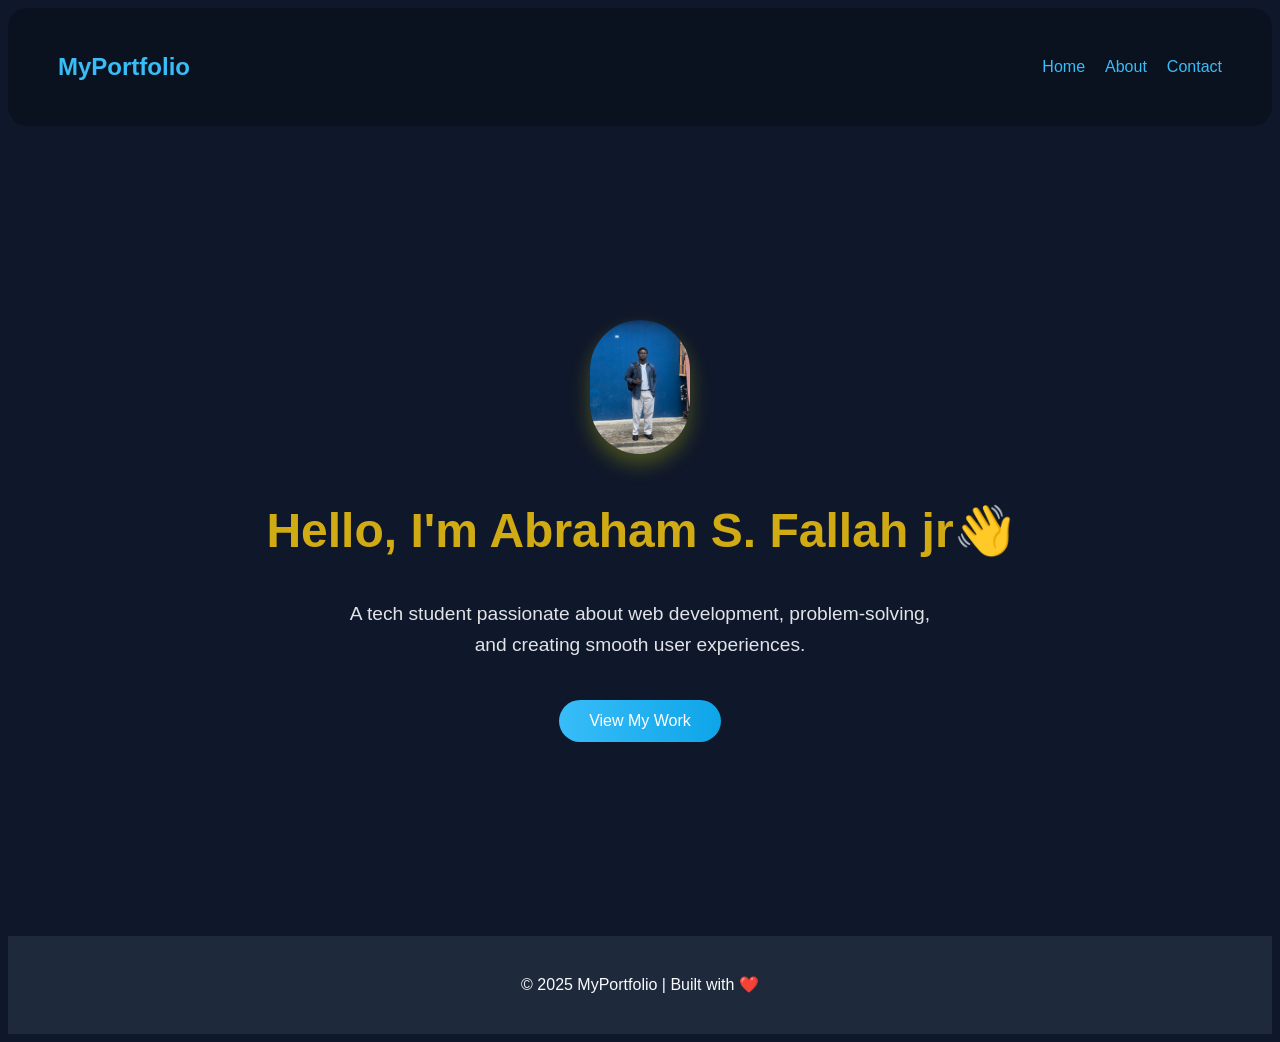
<file: index.html>
<!DOCTYPE html>
<html lang="en">
<head>
  <meta charset="UTF-8">
  <meta name="viewport" content="width=device-width, initial-scale=1.0">
  <title>My Portfolio</title>
  <link  rel="stylesheet" href="style.css">
</head>
<body>

  <!-- Navbar -->
  <nav>
    <h2>MyPortfolio</h2>
    <ul>
        <li><a href="index.html">Home</a></li>
      <li><a href="about.html">About</a></li>
      <li><a href="contact.html">Contact</a></li>
    </ul>
  </nav>

  <!-- Hero -->
  <section class="hero">
    <img src="/my image/WhatsApp Image 2025-09-10 at 19.40.12_df5ffc59.jpg">
    <h1>Hello, I'm Abraham S. Fallah jr👋</h1>
    <p>A tech student passionate about web development, problem-solving, and creating smooth user experiences.</p>
    <button class="btn">View My Work</button>
  </section>
  <!-- Footer -->
  <footer>
    <p>© 2025 MyPortfolio | Built with ❤️</p>
  </footer>

  
</body>
</html>
</file>
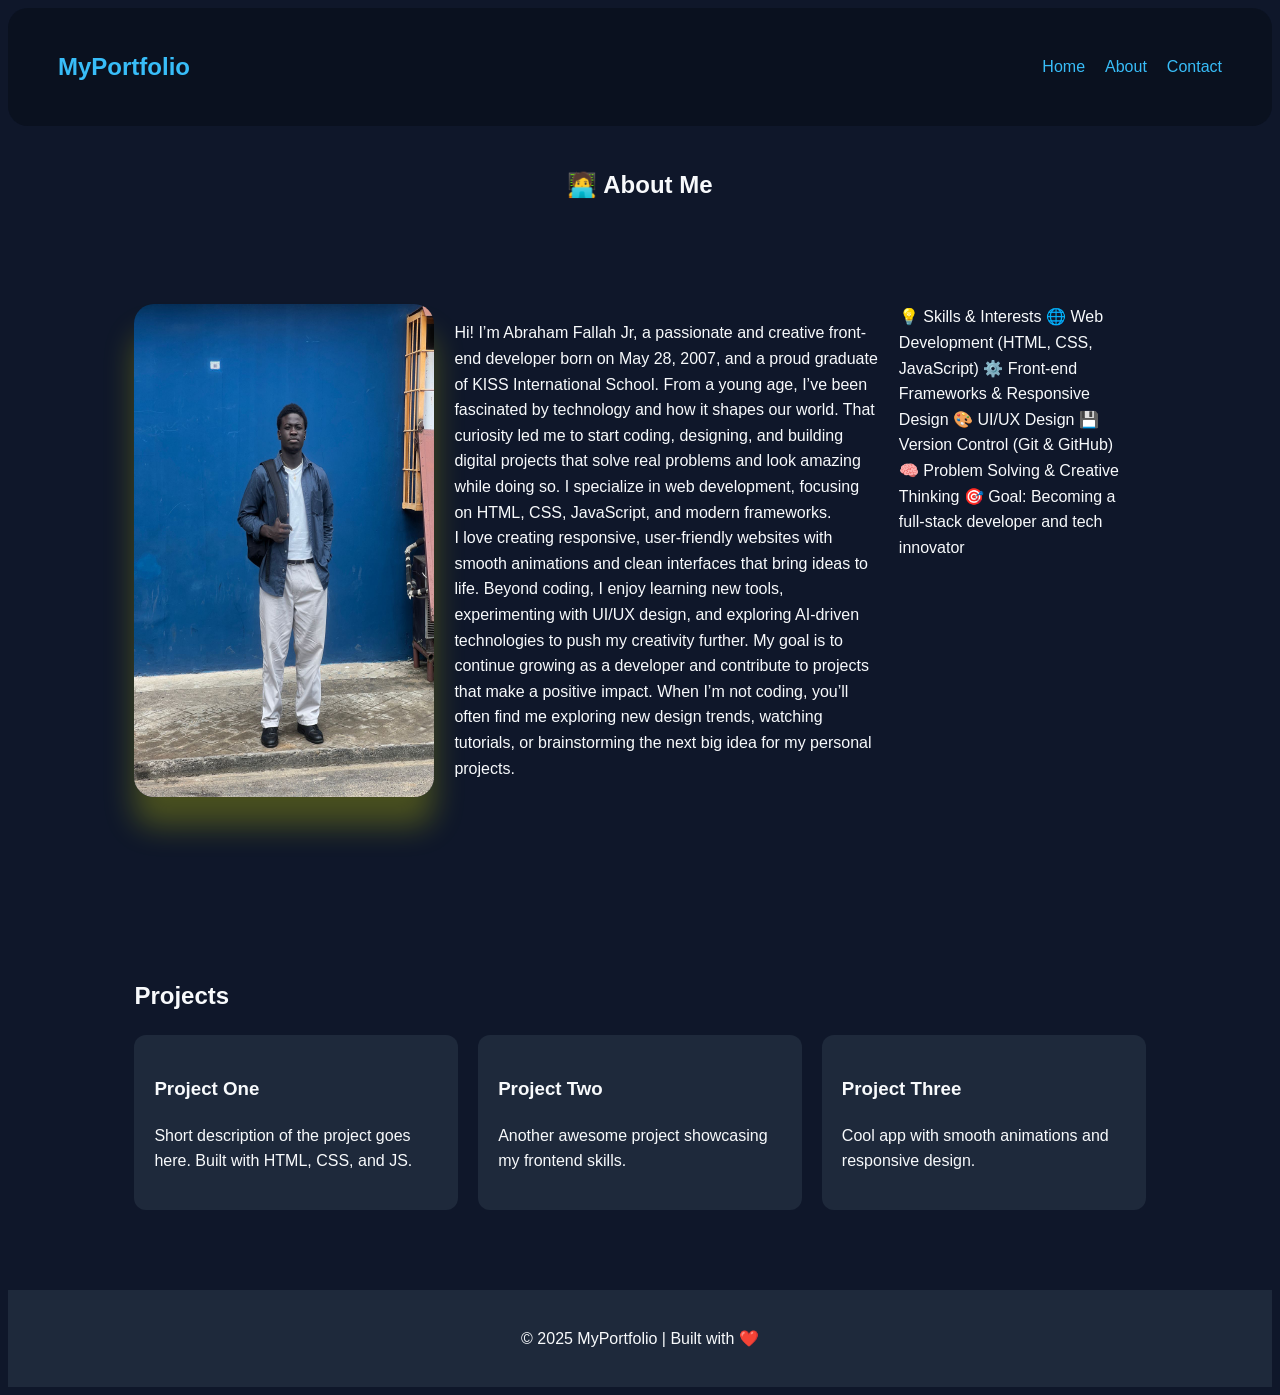
<file: about.html>
<!DOCTYPE html>
<html lang="en">
<head>
    <meta charset="UTF-8">
    <meta name="viewport" content="width=device-width, initial-scale=1.0">
      <title>My Portfolio</title>
    <link  rel="stylesheet" href="style.css">
</head>
<body>
  <!-- Navbar -->
  <nav>
    <h2>MyPortfolio</h2>
    <ul>
        <li><a href="index.html">Home</a></li>
      <li><a href="about.html">About</a></li>
      <li><a href="contact.html">Contact</a></li>
    </ul>
  </nav>
    <div class="head">
        <h2>🧑‍💻 About Me</h2>
    </div>
 <section id="about" class="about">
   <img src="/my image/WhatsApp Image 2025-09-10 at 19.40.12_df5ffc59.jpg" id="img">
    <p>
Hi! I’m Abraham Fallah Jr, a passionate and creative front-end developer born on May 28, 2007, and a proud graduate of KISS International School.
From a young age, I’ve been fascinated by technology and how it shapes our world. That curiosity led me to start coding, designing, and building digital projects that solve real problems and look amazing while doing so.
I specialize in web development, focusing on HTML, CSS, JavaScript, and modern frameworks.<br> I love creating responsive, user-friendly websites with smooth animations and clean interfaces that bring ideas to life.
Beyond coding, I enjoy learning new tools, experimenting with UI/UX design, and exploring AI-driven technologies to push my creativity further. My goal is to continue growing as a developer and contribute to projects that make a positive impact.
When I’m not coding, you’ll often find me exploring new design trends, watching tutorials, or brainstorming the next big idea for my personal projects.

</P>
💡 Skills & Interests

🌐 Web Development (HTML, CSS, JavaScript)

⚙️ Front-end Frameworks & Responsive Design

🎨 UI/UX Design

💾 Version Control (Git & GitHub)

🧠 Problem Solving & Creative Thinking

🎯 Goal: Becoming a full-stack developer and tech innovator
</p>
  </section>
  <!-- Projects -->
  <section id="projects">
    <h2>Projects</h2>
    <div class="projects">
      <div class="card">
        <h3>Project One</h3>
        <p>Short description of the project goes here. Built with HTML, CSS, and JS.</p>
      </div>
      <div class="card">
        <h3>Project Two</h3>
        <p>Another awesome project showcasing my frontend skills.</p>
      </div>
      <div class="card">
        <h3>Project Three</h3>
        <p>Cool app with smooth animations and responsive design.</p>
      </div>
    </div>
  </section>
  <!-- Footer -->
  <footer>
    <p>© 2025 MyPortfolio | Built with ❤️</p>
  </footer>
</body>
</html>
</file>
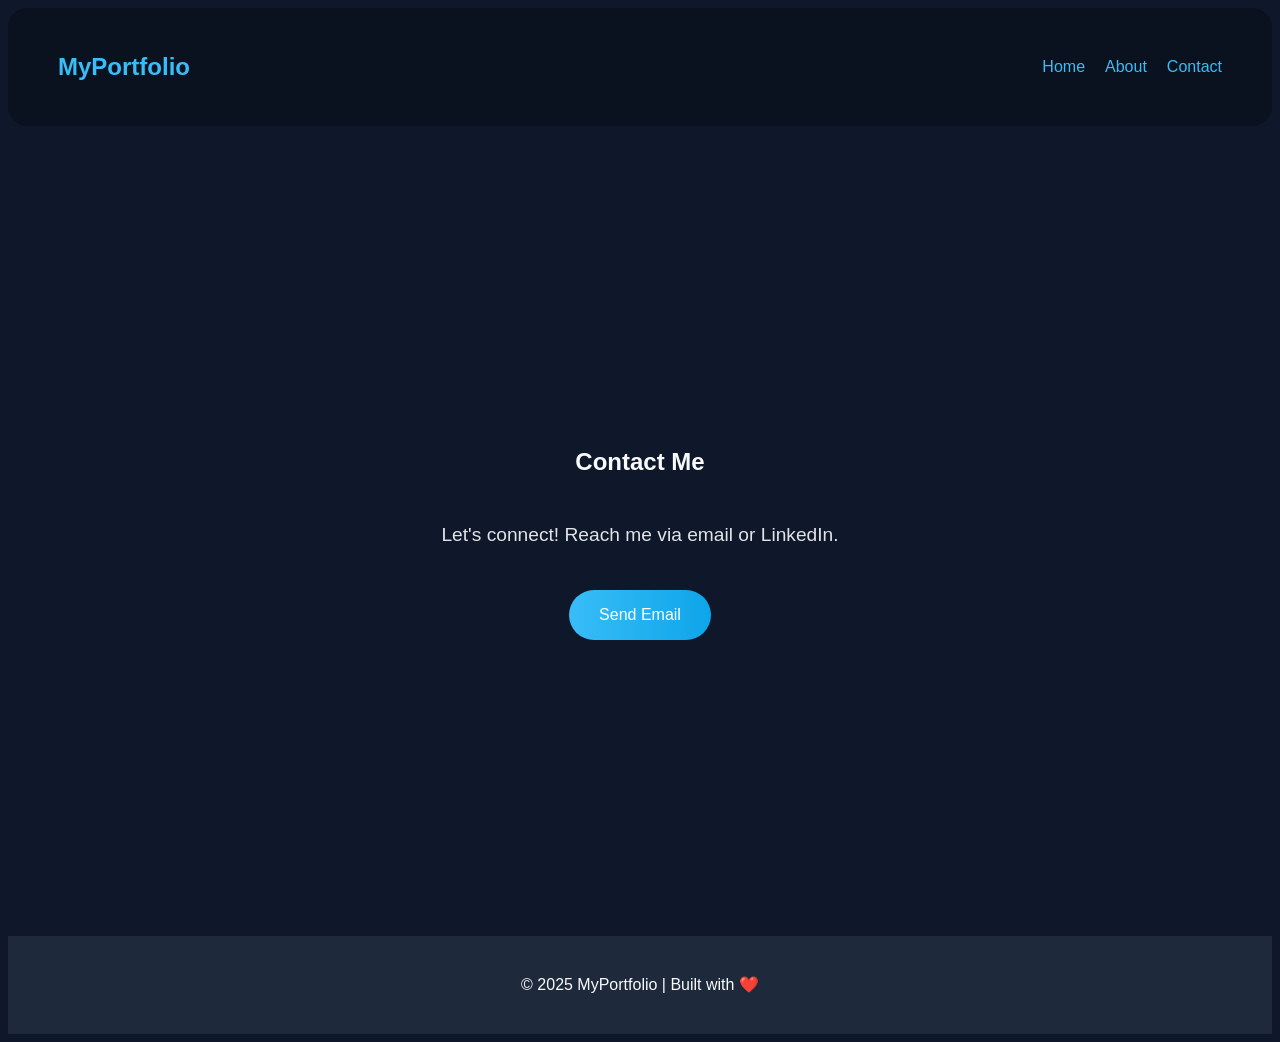
<file: contact.html>
<!DOCTYPE html>
<html lang="en">
<head>
    <meta charset="UTF-8">
    <meta name="viewport" content="width=device-width, initial-scale=1.0">
     <title>My Portfolio</title>
    <link  rel="stylesheet" href="style.css">
</head>
<body>
  <!-- Navbar -->
  <nav>
    <h2>MyPortfolio</h2>
    <ul>
        <li><a href="index.html">Home</a></li>
      <li><a href="about.html">About</a></li>
      <li><a href="contact.html">Contact</a></li>
    </ul>
  </nav>
  <section id="contact" class="hero">
    <h2>Contact Me</h2>
    <p>Let's connect! Reach me via email or LinkedIn.</p>
    <a href="mailto:youremail@example.com" class="btn">Send Email</a>
  </section>
  
 <!-- Footer -->
  <footer id="foot">
    <p>© 2025 MyPortfolio | Built with ❤️</p>
  </footer>
</body>
</html>
</file>
<file: style.css>
/* ===== Global Styles ===== */
    * {
      
      
      box-sizing: border-box;
      font-family: "Poppins", sans-serif;
    }
    body {
      background: #0f172a;
      color: #f8fafc;
      line-height: 1.6;
      
    }
    h1, h2, h3 {
      font-weight: 600;
    }
    a {
      color: #38bdf8;
      text-decoration: none;
    }

    /* ===== Navigation ===== */
    nav {
      position: relative;
      width: 100%;
      height: 13%;
      padding: 20px 50px;
      display: flex;
      justify-content: space-between;
      align-items: center;
      background: rgba(11, 17, 31, 0.9);
      backdrop-filter: blur(50px);
      border: #0ea5e9;
      border-radius: 20px;
      
    }
    nav h2 {
      color: #38bdf8;
    }
    nav ul {
      display: flex;
      gap: 20px;
      list-style: none;
    }
    nav ul li a {
      font-weight: 500;
      transition: color 0.3s;
    }
    nav ul li a:hover {
      color: #facc15;
    }

    /* ===== Hero Section ===== */
    .hero {
      height: 90vh;
      display: flex;
      flex-direction: column;
      justify-content: center;
      align-items: center;
      text-align: center;
      
    }
    .hero img{
    width: 100px;
    display: flex;
    border-radius: 100px;
     box-shadow: 0 10px 20px rgba(208, 211, 6, 0.3);
    
    }
    .hero h1 {
      font-size: 3rem;
      color: #d1ab14;
      margin-bottom: 10px;
      font-weight: bold;
      justify-content: center;
      
    }
    .hero p {
      max-width: 600px;
      font-size: 1.2rem;
      opacity: 0.9;
    }
    .btn {
      margin-top: 20px;
      padding: 12px 30px;
      border: none;
      border-radius: 30px;
      background: linear-gradient(90deg, #38bdf8, #0ea5e9);
      color: white;
      font-size: 1rem;
      cursor: pointer;
      transition: transform 0.3s;
    }
    .btn:hover {
      transform: scale(1.1);
    }

    /* ===== Sections ===== */
    section {
      padding: 80px 10%;
    }
    .about{
      display: flex;
      gap: 20px;
    }
    .head{
      text-align: center;
      padding-top: 20px;
      padding-bottom: 0px;
    }
    .projects {
      display: grid;
      grid-template-columns: repeat(auto-fit, minmax(280px, 1fr));
      gap: 20px;
    }
    .card {
      background: #1e293b;
      border-radius: 12px;
      padding: 20px;
      transition: transform 0.3s, box-shadow 0.3s;
    }
    .card:hover {
      transform: translateY(-10px);
      box-shadow: 0 10px 20px rgba(208, 211, 6, 0.3);
    }

    /* ===== Footer ===== */
    footer {
      text-align: center;
      padding: 20px;
      background: #1e293b;
      width: 100%;
  
    }

    /* ===== Animations ===== */
    @keyframes fadeIn {
      from { opacity: 0; transform: translateY(20px); }
      to { opacity: 1; transform: translateY(0); }
    }
    .contactinfo {
      text-align: center;
      justify-content: center;
    }
    #foot{
      position: relative;
    }
    #img{
      width: 300px;
      border-radius: 20px;
       box-shadow: 0px 29px 30px rgba(208, 211, 6, 0.3);

    }
    img:hover{
      transform: translateY(-10px);
    }
    img{
      transition: transform 0.3s;
      
    }
    .skills-h2{
      display: grid;
    }
</file>
